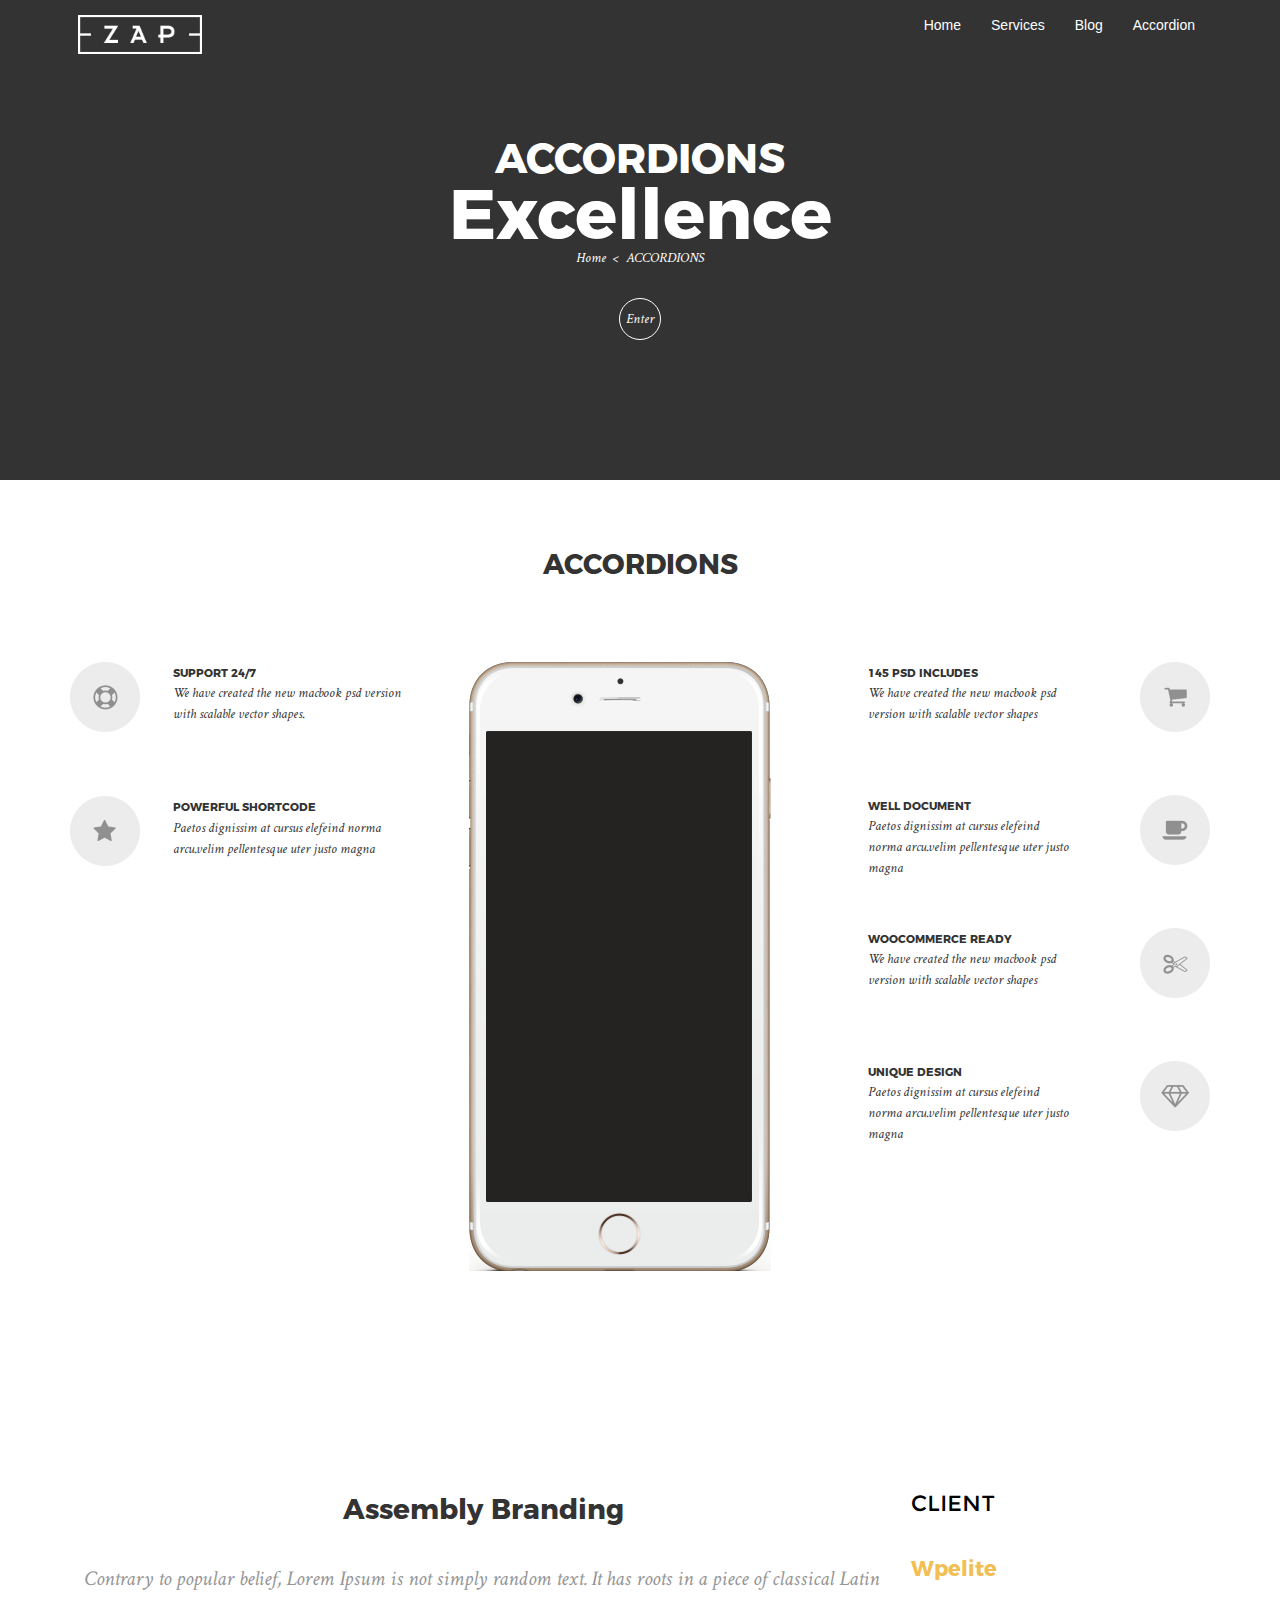
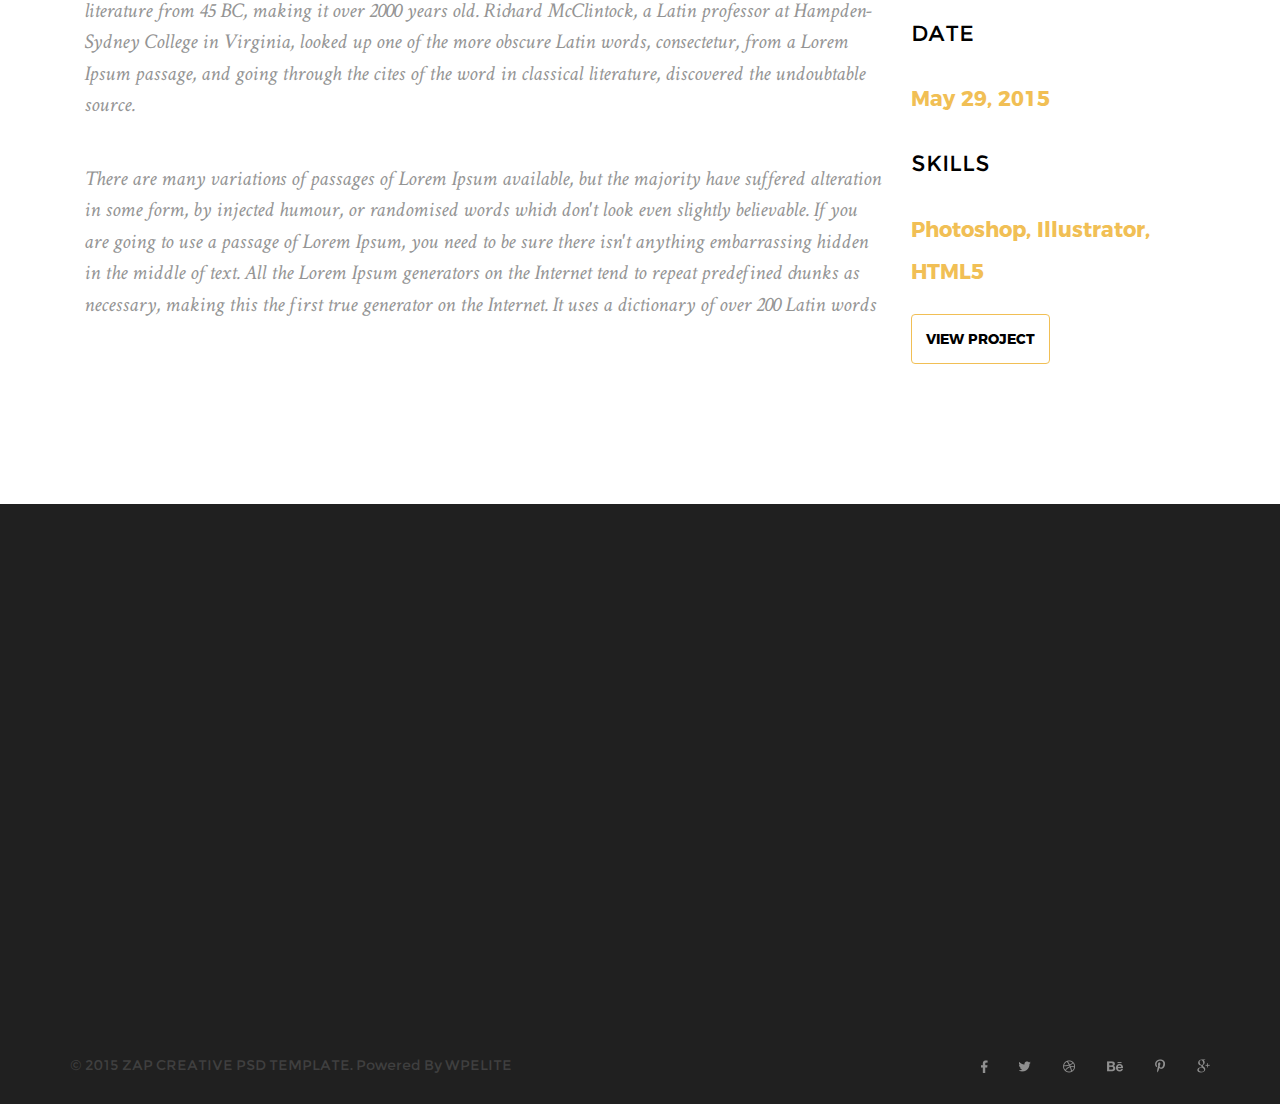
<file: accordion.html>
<!DOCTYPE html>
<html lang="en">
<head>
    <meta charset="UTF-8">
    <meta http-equiv="X-UA-Compatible" content="IE=edge">
    <meta name="viewport" content="width=device-width, initial-scale=1.0">
    <title>Document</title>
    <link rel="stylesheet" href="./assets/css/animate.min.css">
    <link rel="stylesheet" href="./assets/css/bootstrap.min.css">
    <link rel="stylesheet" href="./assets/css/bootstrap.min.css.map">
    <link rel="stylesheet" href="./assets/css/reset.css">
    <link rel="stylesheet/less" href="./assets/css/index.less">
    <link rel="stylesheet/less" href="./assets/css/commen.less">
    <link rel="stylesheet/less" href="./assets/css/services.less">
    <link rel="stylesheet/less" href="./assets/css/blog.less">
    <link rel="stylesheet/less" href="./assets/css/accordion.less">
</head>
<body>

        <!-- 头部header -->
        <header class="header"  id="header">
            <nav class="navbar ">
                <div class="container">
                    <!-- logo -->
                    <div class="navbar-header">
                        <a class="logo navbar-brand  wow fadeInLeft" href="./index.html">
                        <img src="./assets/images/ZAP-logo1.png" alt="">
                        </a>
                        <button type="button" class="navbar-toggle collapsed" data-toggle="collapse" data-target="#bs-example-navbar-collapse-1" aria-expanded="false">
                            <span class="glyphicon glyphicon-th-list" aria-hidden="true"></span>
                       
                       
                        </button>
                       
                    </div>
    
                    <!-- 导航元素 -->
                    <div class="collapse navbar-collapse " id="bs-example-navbar-collapse-1">
                        <ul class="nav navbar-nav navbar-right">
                            <li><a class="wow fadeInRight" data-wow-delay="100ms" href="./index.html">Home</a></li>
                            <li><a class="wow fadeInRight" data-wow-delay="200ms" href="./services.html">Services</a></li>
                            <li><a class="wow fadeInRight" data-wow-delay="300ms" href="./blog.html">Blog</a></li>
                            <li><a class="wow fadeInRight" data-wow-delay="400ms" href="./accordion.html">Accordion</a></li>
                            
                        </ul>
                    </div>
                </div>
            </nav>
        </header>



    <div class="banner">
        <div class="container">
            <div class="subject">
                <div class="top wow fadeInDown" data-wow-delay="300ms">
                    <h2>ACCORDIONS</h2>
                    <h1>Excellence</h1>
                    <p>Home &nbsp; &lt; &nbsp; ACCORDIONS</p>
                </div>
                <div class="btm wow fadeInUp" data-wow-delay="400ms">
                    <span>Enter</span>
                </div>
            </div>
        </div>
    </div>

    <div class="subject">
        <div class="container">
            <h1 class=" wow fadeInDown " data-wow-delay="300ms">ACCORDIONS</h1>
            <div class="list">
                
                <div class="left">
                    <div class="item wow fadeInLeft" data-wow-delay="300ms">
                        <div class="icon">
                            <img src="./assets/images/cont-icon1.png" alt="">
                        </div>
                        <div class="text">
                            <h2>SUPPORT 24/7</h2>
                            <p>We have created the new macbook psd version with scalable vector shapes. </p>
                        </div>
                    </div>
                    <div class="item wow fadeInLeft" data-wow-delay="350ms">
                        <div class="icon">
                            <img src="./assets/images/cont-icon2.png" alt="">
                        </div>
                        <div class="text">
                            <h2>POWERFUL SHORTCODE</h2>
                            <p>Paetos dignissim at cursus elefeind norma arcu.velim pellentesque uter justo magna </p>
                        </div>
                    </div>
                    <div class="item wow fadeInLeft" data-wow-delay="400ms">
                        <div class="icon">
                            <img src="./assets/images/cont-icon3.png" alt="">
                        </div>
                        <div class="text">
                            <h2>USER FRIENDLY</h2>
                            <p>We have created the new macbook psd version with scalable vector shapes. </p>
                        </div>
                    </div>
                    <div class="item wow fadeInLeft" data-wow-delay="450ms">
                        <div class="icon">
                            <img src="./assets/images/cont-icon4.png" alt="">
                        </div>
                        <div class="text">
                            <h2>15+ DEMOS LAYOUT</h2>
                            <p>Paetos dignissim at cursus elefeind norma arcu.velim pellentesque uter justo magna</p>
                        </div>
                    </div>
                    
                </div>
                <div class="center wow fadeInUp" data-wow-delay="400ms">
                    <img src="./assets/images/cont-phone.png" alt="">
                </div>
                <div class="right">
                    <div class="item wow  fadeInRight" data-wow-delay="300ms">
                        <div class="text">
                            <h2>145 psd includes</h2>
                            <p>We have created the new macbook psd version with scalable vector shapes</p>
                        </div>
                        <div class="icon">
                            <img src="./assets/images/cont-icon8.png" >
                        </div>
                        
                   </div>
                    <div class="item wow  fadeInRight" data-wow-delay="350ms">
                        <div class="text">
                            <h2>well document</h2>
                            <p>Paetos dignissim at cursus elefeind norma arcu.velim pellentesque uter justo magna </p>
                        </div>
                        <div class="icon">
                            <img src="./assets/images/cont-icon6.png" >
                        </div>
                        
                    </div>
                    <div class="item wow  fadeInRight" data-wow-delay="400ms">
                        <div class="text">
                            <h2>woocommerce ready</h2>
                            <p>We have created the new macbook psd version with scalable vector shapes</p>
                        </div>
                        <div class="icon">
                            <img src="./assets/images/cont-icon7.png" >
                        </div>
                        
                    </div>
                    <div class="item wow  fadeInRight" data-wow-delay="450ms">
                        <div class="text">
                            <h2>UNIQUE DESIGN</h2>
                            <p>Paetos dignissim at cursus elefeind norma arcu.velim pellentesque uter justo magna </p>
                        </div>
                        <div class="icon">
                            <img src="./assets/images/cont-icon5.png" >
                        </div>
                        
                    </div>
                </div>
            </div>
        </div>
    </div>

    <div class="assembly">
        <div class="container">
            <div class="list">
                <div class="left">
                    <h1>Assembly Branding</h1>
                    <p>Contrary to popular belief, Lorem Ipsum is not simply random text. It has roots in a piece of classical Latin literature from 45 BC, making it over 2000 years old. Richard McClintock, a Latin professor at Hampden-Sydney College in Virginia, looked up one of the more obscure Latin words, consectetur, from a Lorem Ipsum passage, and going through the cites of the word in classical literature, discovered the undoubtable source.</p>
                    <p>
                        There are many variations of passages of Lorem Ipsum available, but the majority have suffered alteration in some form, by injected humour, or randomised words which don't look even slightly believable. If you are going to use a passage of Lorem Ipsum, you need to be sure there isn't anything embarrassing hidden in the middle of text. All the Lorem Ipsum generators on the Internet tend to repeat predefined chunks as necessary, making this the first true generator on the Internet. It uses a dictionary of over 200 Latin words</p>
                        <div class="btm">
                          <a href="#"> REMORE</a> 
                        </div>
                </div>
                <div class="right">
                    <h3>CLIENT</h3>
                    <h2>Wpelite</h2>
                    <h3>DATE</h3>
                    <h2>May 29, 2015</h2>
                    <h3>SKILLS</h3>
                    <h2>Photoshop, Illustrator, HTML5</h2>
                    <div class="btn">
                        <a href="#">VIEW PROJECT</a>
                    </div>
                </div>
            </div>
        </div>
    </div>
    





    <div class="footer">
        <div class="container">
            <div class="list">
                <div class="one wow fadeInLeft" data-wow-delay="300ms">
                    <h2>Creative Agency from London - UK</h2>
                    <p>Lorem Ipsum is simply dummy text of the printing and typesetting industry. Lorem Ipsum has been the industry's standard dummy text ever since the 1500s, when an unknown printer took a galley of type and scrambled it to make a type specimen book.</p>
                    <img src="./assets/images/ZAP-logo1.png" />
                </div>
                <div class="two wow fadeInDown" data-wow-delay="350ms">
                    <h2>LINKS</h2>
                    <ul>
                        <li>THEME FEATURES</li>
                        <li>PAGE BUILDER</li>
                        <li>PRIVATE POLICY</li>
                        <li>SHOP RULER</li>
                        <li>SERVICES</li>
                        <li>GALLERY LAYOUT</li>
                    </ul>
                </div>
                <div class="three wow fadeInDown" data-wow-delay="400ms">
                    <h2>Twitter widget</h2>
                    <p>Looking for an awesome CREATIVE WordPress Theme? Esquise was updated and optimized to run even better. Find it here: http://t.co/0WWEMQEQ48</p>
                    <p>It is a long established fact that a reader will be distracted by the readable . Find it here: http://t.co/0WWEMQEQ48</p>
                </div>
                <div class="four wow fadeInRight" data-wow-delay="450ms">
                    <h2>INSTAGRAM</h2>
                    <div class="box">
                        <div class="pic">
                            <img src="./assets/images/footer-pic1.png" />
                        </div>
                        <div class="pic">
                            <img src="./assets/images/footer-pic2.png" />
                        </div>
                        <div class="pic">
                            <img src="./assets/images/footer-pic2.png" />
                        </div>
                        <div class="pic">
                            <img src="./assets/images/footer-pic2.png" />
                        </div>
                        <div class="pic">
                            <img src="./assets/images/footer-pic2.png" />
                        </div>
                        <div class="pic">
                            <img src="./assets/images/footer-pic2.png" />
                        </div>
                    </div>
                </div>              
            </div>
            <div class="btm">
                <div class="left">
                    <p>© 2015 ZAP CREATIVE PSD TEMPLATE. Powered By WPELITE</p>
                </div>
                <div class="right">
                <a href=""><img src="./assets/images/footer-1.png" /></a> 
                <a href=""><img src="./assets/images/footer-2.png" /></a> 
                <a href=""><img src="./assets/images/footer-3.png" /></a> 
                <a href=""><img src="./assets/images/footer-4.png" /></a> 
                <a href=""><img src="./assets/images/footer-5.png" /></a> 
                <a href=""><img src="./assets/images/footer-6.png" /></a> 
                </div>
            </div>
        </div>
    </div>

</body>
</html>

<!-- 解析less的文件 -->
<script src="./assets/js/less.min.js"></script>
<!-- jquery -->
<script src="./assets/js/jquery.min.js"></script>
<!-- bootstrap.min.js -->
<script src="./assets/js/bootstrap.min.js"></script>
<!-- wow.min.js -->
<script src="./assets/js/wow.min.js"></script>


<script>
    new WOW().init()
</script>
</file>
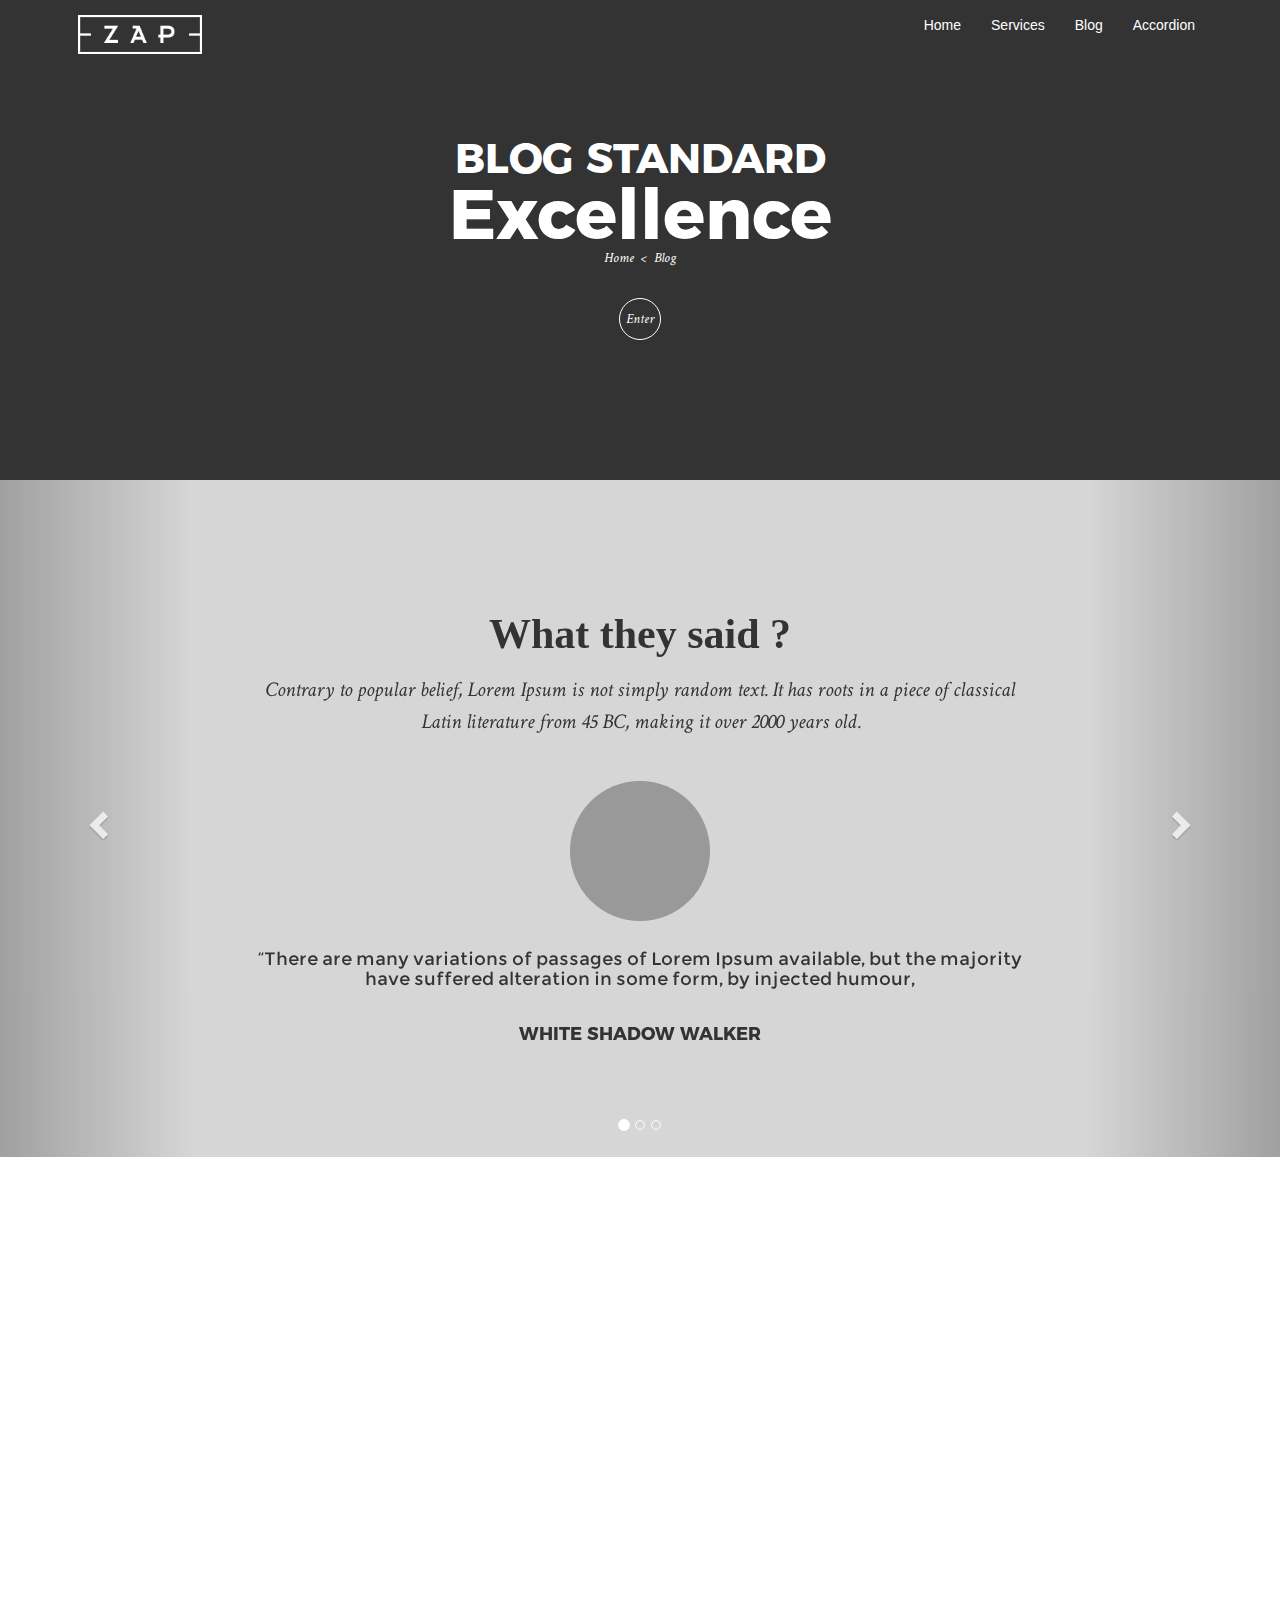
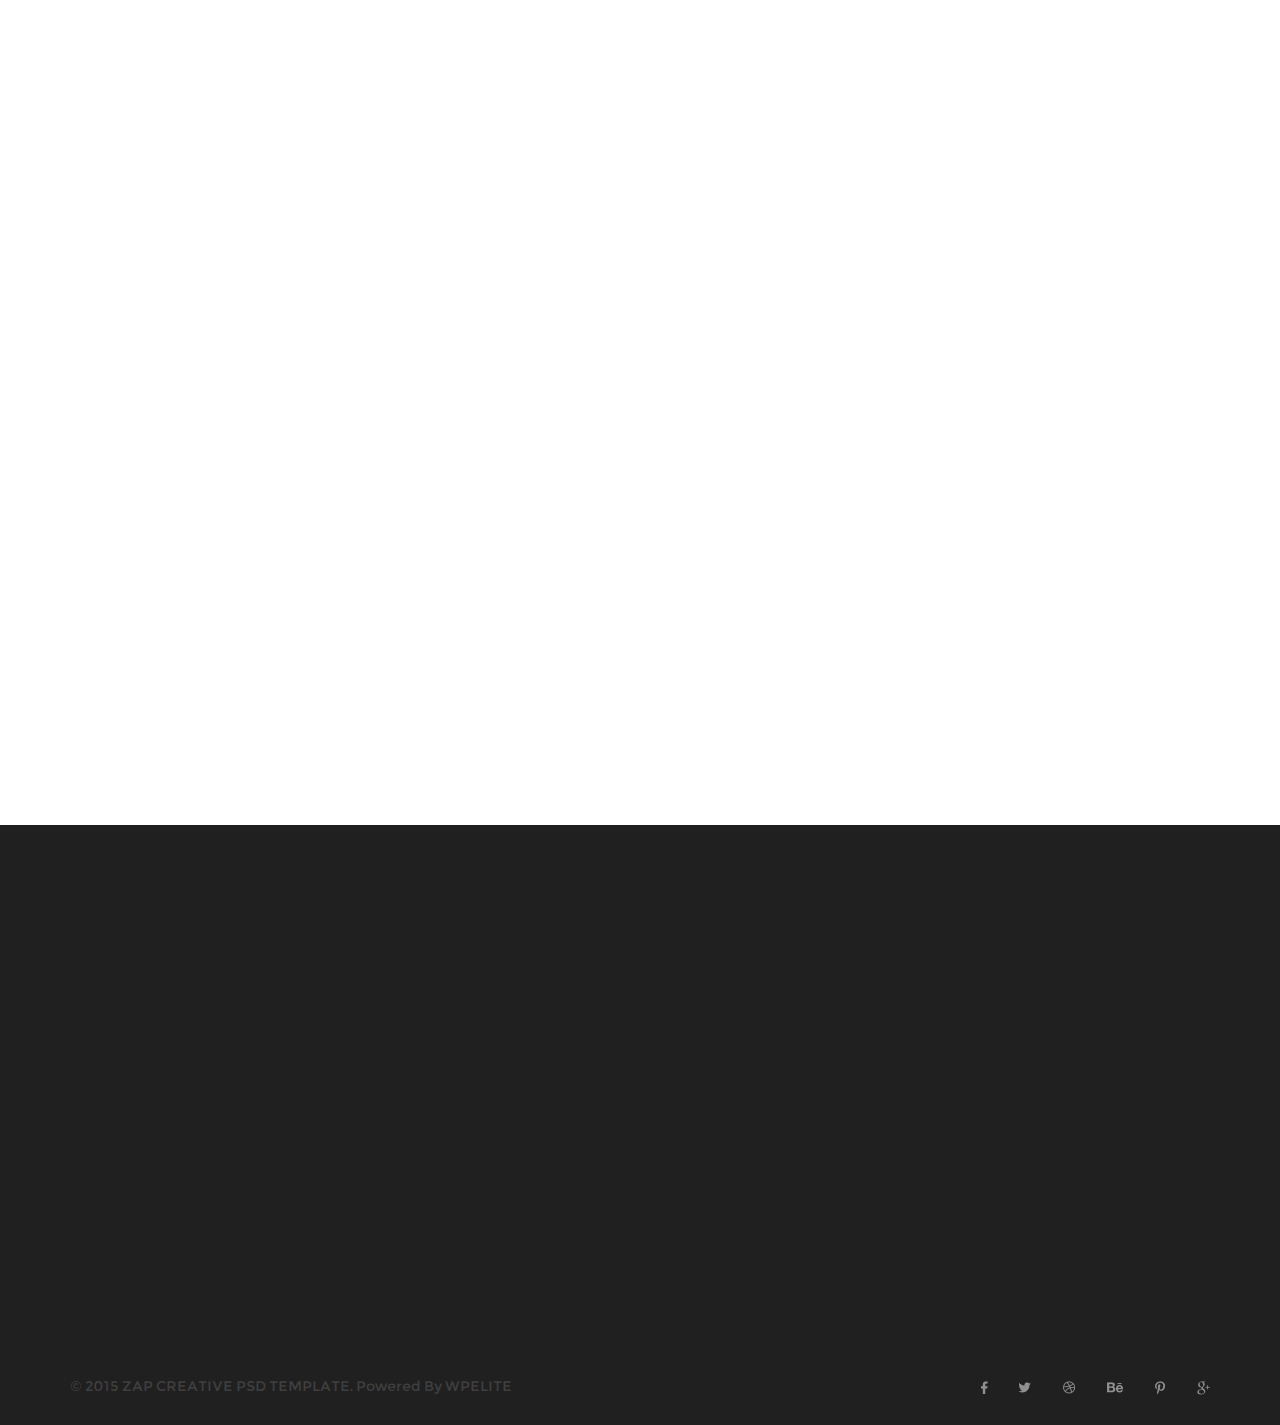
<file: blog.html>
<!DOCTYPE html>
<html lang="en">
<head>
    <meta charset="UTF-8">
    <meta http-equiv="X-UA-Compatible" content="IE=edge">
    <meta name="viewport" content="width=device-width, initial-scale=1.0">
    <title>Document</title>
    <link rel="stylesheet" href="./assets/css/animate.min.css">
    <link rel="stylesheet" href="./assets/css/bootstrap.min.css">
    <link rel="stylesheet" href="./assets/css/bootstrap.min.css.map">
    <link rel="stylesheet" href="./assets/css/reset.css">
    <link rel="stylesheet/less" href="./assets/css/index.less">
    <link rel="stylesheet/less" href="./assets/css/commen.less">
    <link rel="stylesheet/less" href="./assets/css/services.less">
    <link rel="stylesheet/less" href="./assets/css/blog.less">

</head>
<body>

        <!-- 头部header -->
        <header class="header"  id="header">
            <nav class="navbar ">
                <div class="container">
                    <!-- logo -->
                    <div class="navbar-header">
                        <a class="logo navbar-brand  wow fadeInLeft" href="./index.html">
                        <img src="./assets/images/ZAP-logo1.png" alt="">
                        </a>
                        <button type="button" class="navbar-toggle collapsed" data-toggle="collapse" data-target="#bs-example-navbar-collapse-1" aria-expanded="false">
                            <span class="glyphicon glyphicon-th-list" aria-hidden="true"></span>
                       
                       
                        </button>
                       
                    </div>
    
                    <!-- 导航元素 -->
                    <div class="collapse navbar-collapse " id="bs-example-navbar-collapse-1">
                        <ul class="nav navbar-nav navbar-right">
                            <li><a class="wow fadeInRight" data-wow-delay="100ms" href="./index.html">Home</a></li>
                            <li><a class="wow fadeInRight" data-wow-delay="200ms" href="./services.html">Services</a></li>
                            <li><a class="wow fadeInRight" data-wow-delay="300ms" href="./blog.html">Blog</a></li>
                            <li><a class="wow fadeInRight" data-wow-delay="400ms" href="./accordion.html">Accordion</a></li>
                            
                        </ul>
                    </div>
                </div>
            </nav>
        </header>

    <div class="banner">
        <div class="container">
            <div class="subject">
                <div class="top wow fadeInDown" data-wow-delay="300ms">
                    <h2>BLOG STANDARD</h2>
                    <h1>Excellence</h1>
                    <p>Home &nbsp; &lt; &nbsp; Blog</p>
                </div>
                <div class="btm wow fadeInUp" data-wow-delay="400ms">
                    <span>Enter</span>
                </div>
            </div>
        </div>
    </div>

    
    <div id="myCarousel" class="carousel slide">
        <!-- 轮播（Carousel）指标 -->
        <ol class="carousel-indicators">
            <li data-target="#myCarousel" data-slide-to="0" class="active"></li>
            <li data-target="#myCarousel" data-slide-to="1"></li>
            <li data-target="#myCarousel" data-slide-to="2"></li>
        </ol>   
        <!-- 轮播（Carousel）项目 -->
        <div class="carousel-inner list">
            <div class="item active ">
          <h1>What they said ?</h1>
          <p>Contrary to popular belief, Lorem Ipsum is not simply random text. It has roots in a piece of classical Latin literature from 45 BC, making it over 2000 years old.</p>
          <div class="title"></div>
          <h6>“There are many variations of passages of Lorem Ipsum available, but the majority have suffered alteration in some form, by injected humour, </h6>
          <h4>WHITE SHADOW WALKER</h4>
            </div>
            <div class="item">
          <h1>What they said ?</h1>
          <p>Contrary to popular belief, Lorem Ipsum is not simply random text. It has roots in a piece of classical Latin literature from 45 BC, making it over 2000 years old.</p>
          <div class="title"></div>
          <h6>“There are many variations of passages of Lorem Ipsum available, but the majority have suffered alteration in some form, by injected humour, </h6>
          <h4>WHITE SHADOW WALKER</h4>
            </div>
            <div class="item">
          <h1>What they said ?</h1>
          <p>Contrary to popular belief, Lorem Ipsum is not simply random text. It has roots in a piece of classical Latin literature from 45 BC, making it over 2000 years old.</p>
          <div class="title"></div>
          <h6>“There are many variations of passages of Lorem Ipsum available, but the majority have suffered alteration in some form, by injected humour, </h6>
          <h4>WHITE SHADOW WALKER</h4>
            </div>
        </div>
        <!-- 轮播（Carousel）导航 -->
        <a class="left carousel-control" href="#myCarousel" role="button" data-slide="prev">
            <span class="glyphicon glyphicon-chevron-left" aria-hidden="true"></span>
            <span class="sr-only">Previous</span>
        </a>
        <a class="right carousel-control" href="#myCarousel" role="button" data-slide="next">
            <span class="glyphicon glyphicon-chevron-right" aria-hidden="true"></span>
            <span class="sr-only">Next</span>
        </a>
    </div> 


    <div class="list">
        <div class="container">
            <div class="subject">
                <div class="item wow fadeInLeft" data-wow-delay="300ms">
                    <img src="./assets/images/blog-list1.png" alt="">
                    <h2>Faster Response Time with Reverse</h2>
                    <p>by <span>Natasha</span></p>
                    <h5>At vero eos et accusamus et iusto odio dignissimos ducimus qui blanditiis praesentium voluptatum deleniti atque corrupti quos dolores et quas molestias excepturi sint occaecati cupiditate non provident</h5>
                    <div class="info">
                        <span> <a href="#"> REMORE </a></span>
                    </div>
                </div>
                <div class="item wow fadeInUp" data-wow-delay="300ms">
                    <img src="./assets/images/blog-list2.png" alt="">
                    <h2>Faster Response Time with Reverse</h2>
                    <p>by <span>Natasha</span></p>
                    <h5>At vero eos et accusamus et iusto odio dignissimos ducimus qui blanditiis praesentium voluptatum deleniti atque corrupti quos dolores et quas molestias excepturi sint occaecati cupiditate non provident</h5>
                    <div class="info">
                        <span> <a href="#"> REMORE </a></span>
                    </div>
                </div>
                <div class="item wow fadeInRight" data-wow-delay="300ms">
                    <img src="./assets/images/blog-list3.png" alt="">
                    <h2>Faster Response Time with Reverse</h2>
                    <p>by <span>Natasha</span></p>
                    <h5>At vero eos et accusamus et iusto odio dignissimos ducimus qui blanditiis praesentium voluptatum deleniti atque corrupti quos dolores et quas molestias excepturi sint occaecati cupiditate non provident</h5>
                    <div class="info">
                        <span> <a href="#"> REMORE </a></span>
                    </div>
                </div>
                <div class="item wow fadeInLeft" data-wow-delay="400ms">
                    <img src="./assets/images/blog-list4.png" alt="">
                    <h2>Faster Response Time with Reverse</h2>
                    <p>by <span>Natasha</span></p>
                    <h5>At vero eos et accusamus et iusto odio dignissimos ducimus qui blanditiis praesentium voluptatum deleniti atque corrupti quos dolores et quas molestias excepturi sint occaecati cupiditate non provident</h5>
                    <div class="info">
                        <span> <a href="#"> REMORE </a></span>
                    </div>
                </div>
                <div class="item wow fadeInDown" data-wow-delay="400ms">
                    <img src="./assets/images/blog-list1.png" alt="">
                    <h2>Faster Response Time with Reverse</h2>
                    <p>by <span>Natasha</span></p>
                    <h5>At vero eos et accusamus et iusto odio dignissimos ducimus qui blanditiis praesentium voluptatum deleniti atque corrupti quos dolores et quas molestias excepturi sint occaecati cupiditate non provident</h5>
                    <div class="info">
                        <span> <a href="#"> REMORE </a></span>
                    </div>
                </div>
                <div class="item wow fadeInRight" data-wow-delay="400ms">
                    <img src="./assets/images/blog-list6.png" alt="">
                    <h2>Faster Response Time with Reverse</h2>
                    <p>by <span>Natasha</span></p>
                    <h5>At vero eos et accusamus et iusto odio dignissimos ducimus qui blanditiis praesentium voluptatum deleniti atque corrupti quos dolores et quas molestias excepturi sint occaecati cupiditate non provident</h5>
                    <div class="info">
                        <span> <a href="#"> REMORE </a></span>
                    </div>
                </div>
            </div>
        </div>
    </div>

    <div class="footer">
        <div class="container">
            <div class="list">
                <div class="one wow fadeInLeft" data-wow-delay="300ms">
                    <h2>Creative Agency from London - UK</h2>
                    <p>Lorem Ipsum is simply dummy text of the printing and typesetting industry. Lorem Ipsum has been the industry's standard dummy text ever since the 1500s, when an unknown printer took a galley of type and scrambled it to make a type specimen book.</p>
                    <img src="./assets/images/ZAP-logo1.png" />
                </div>
                <div class="two wow fadeInDown" data-wow-delay="350ms">
                    <h2>LINKS</h2>
                    <ul>
                        <li>THEME FEATURES</li>
                        <li>PAGE BUILDER</li>
                        <li>PRIVATE POLICY</li>
                        <li>SHOP RULER</li>
                        <li>SERVICES</li>
                        <li>GALLERY LAYOUT</li>
                    </ul>
                </div>
                <div class="three wow fadeInDown" data-wow-delay="400ms">
                    <h2>Twitter widget</h2>
                    <p>Looking for an awesome CREATIVE WordPress Theme? Esquise was updated and optimized to run even better. Find it here: http://t.co/0WWEMQEQ48</p>
                    <p>It is a long established fact that a reader will be distracted by the readable . Find it here: http://t.co/0WWEMQEQ48</p>
                </div>
                <div class="four wow fadeInRight" data-wow-delay="450ms">
                    <h2>INSTAGRAM</h2>
                    <div class="box">
                        <div class="pic">
                            <img src="./assets/images/footer-pic1.png" />
                        </div>
                        <div class="pic">
                            <img src="./assets/images/footer-pic2.png" />
                        </div>
                        <div class="pic">
                            <img src="./assets/images/footer-pic2.png" />
                        </div>
                        <div class="pic">
                            <img src="./assets/images/footer-pic2.png" />
                        </div>
                        <div class="pic">
                            <img src="./assets/images/footer-pic2.png" />
                        </div>
                        <div class="pic">
                            <img src="./assets/images/footer-pic2.png" />
                        </div>
                    </div>
                </div>              
            </div>
            <div class="btm">
                <div class="left">
                    <p>© 2015 ZAP CREATIVE PSD TEMPLATE. Powered By WPELITE</p>
                </div>
                <div class="right">
                <a href=""><img src="./assets/images/footer-1.png" /></a> 
                <a href=""><img src="./assets/images/footer-2.png" /></a> 
                <a href=""><img src="./assets/images/footer-3.png" /></a> 
                <a href=""><img src="./assets/images/footer-4.png" /></a> 
                <a href=""><img src="./assets/images/footer-5.png" /></a> 
                <a href=""><img src="./assets/images/footer-6.png" /></a> 
                </div>
            </div>
        </div>
    </div>

</body>
</html>

<!-- 解析less的文件 -->
<script src="./assets/js/less.min.js"></script>
<!-- jquery -->
<script src="./assets/js/jquery.min.js"></script>
<!-- bootstrap.min.js -->
<script src="./assets/js/bootstrap.min.js"></script>
<!-- wow.min.js -->
<script src="./assets/js/wow.min.js"></script>


<script>
    new WOW().init()
</script>
</file>
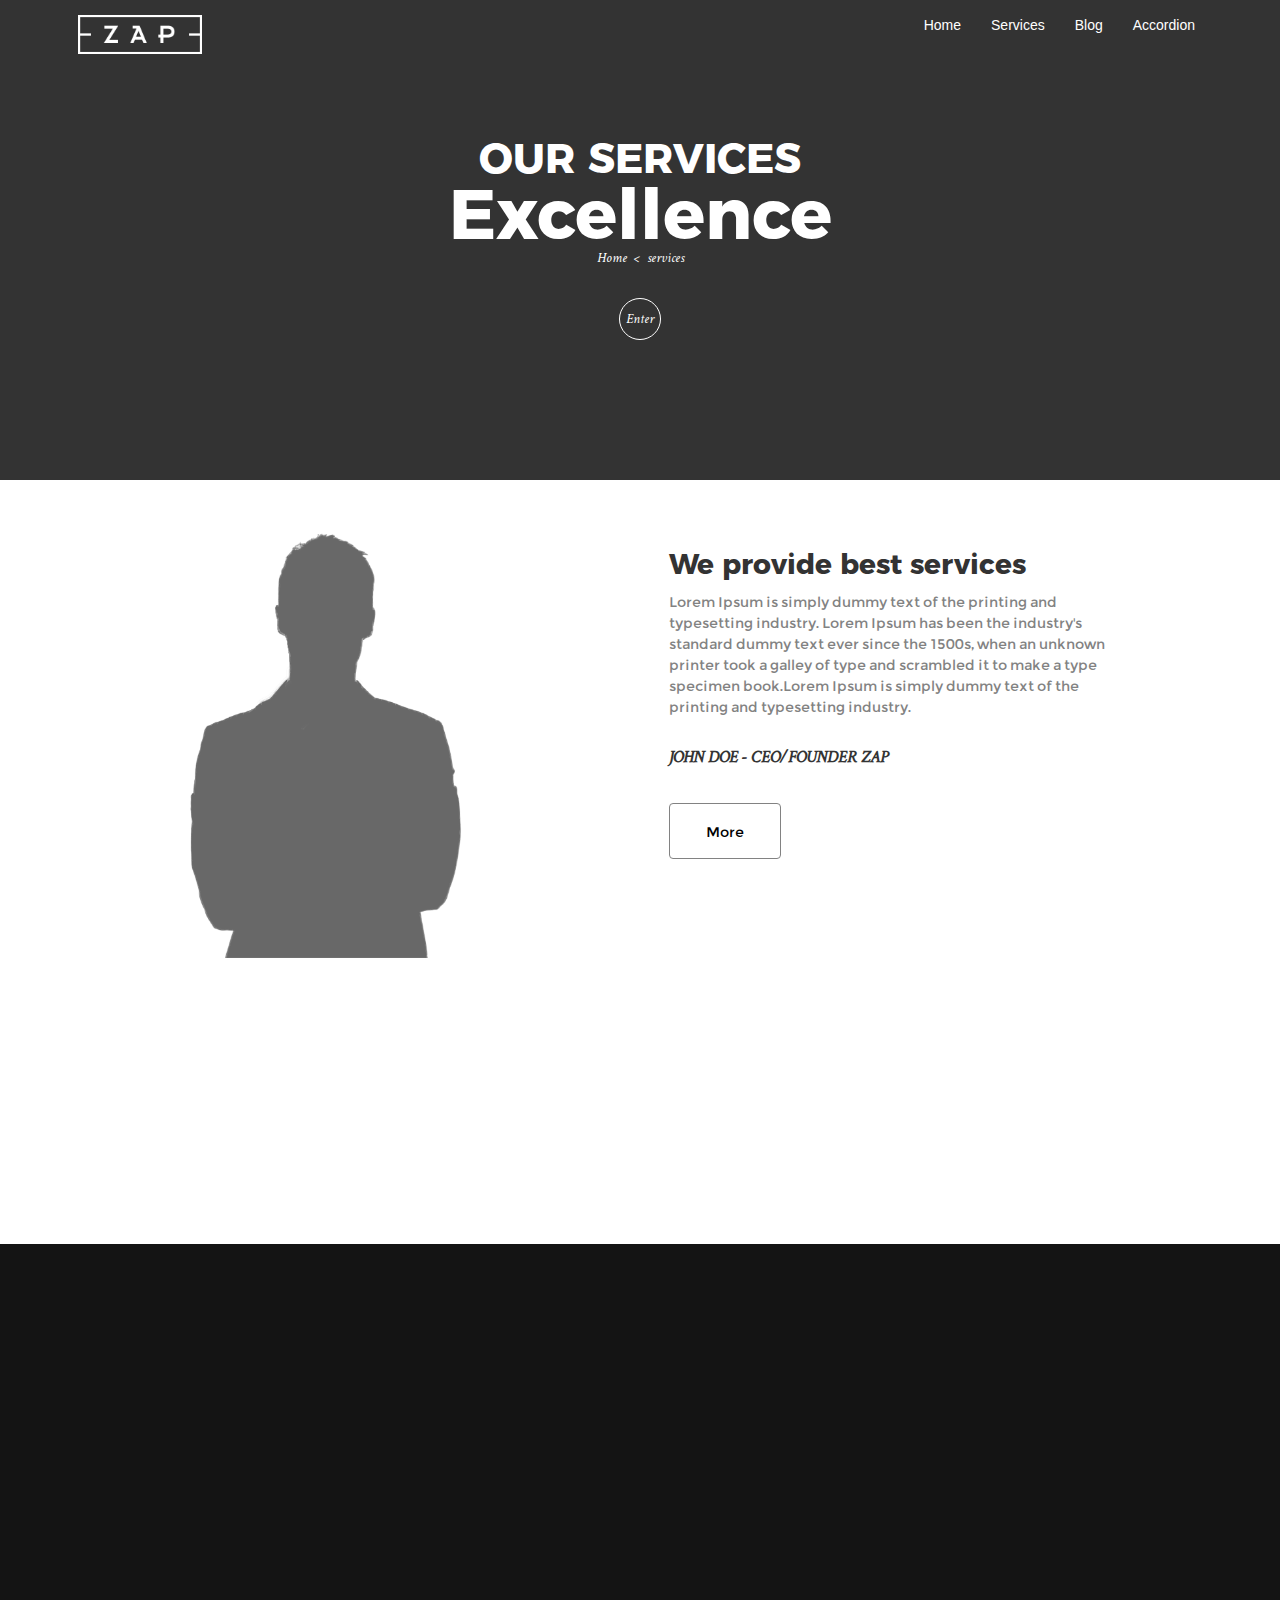
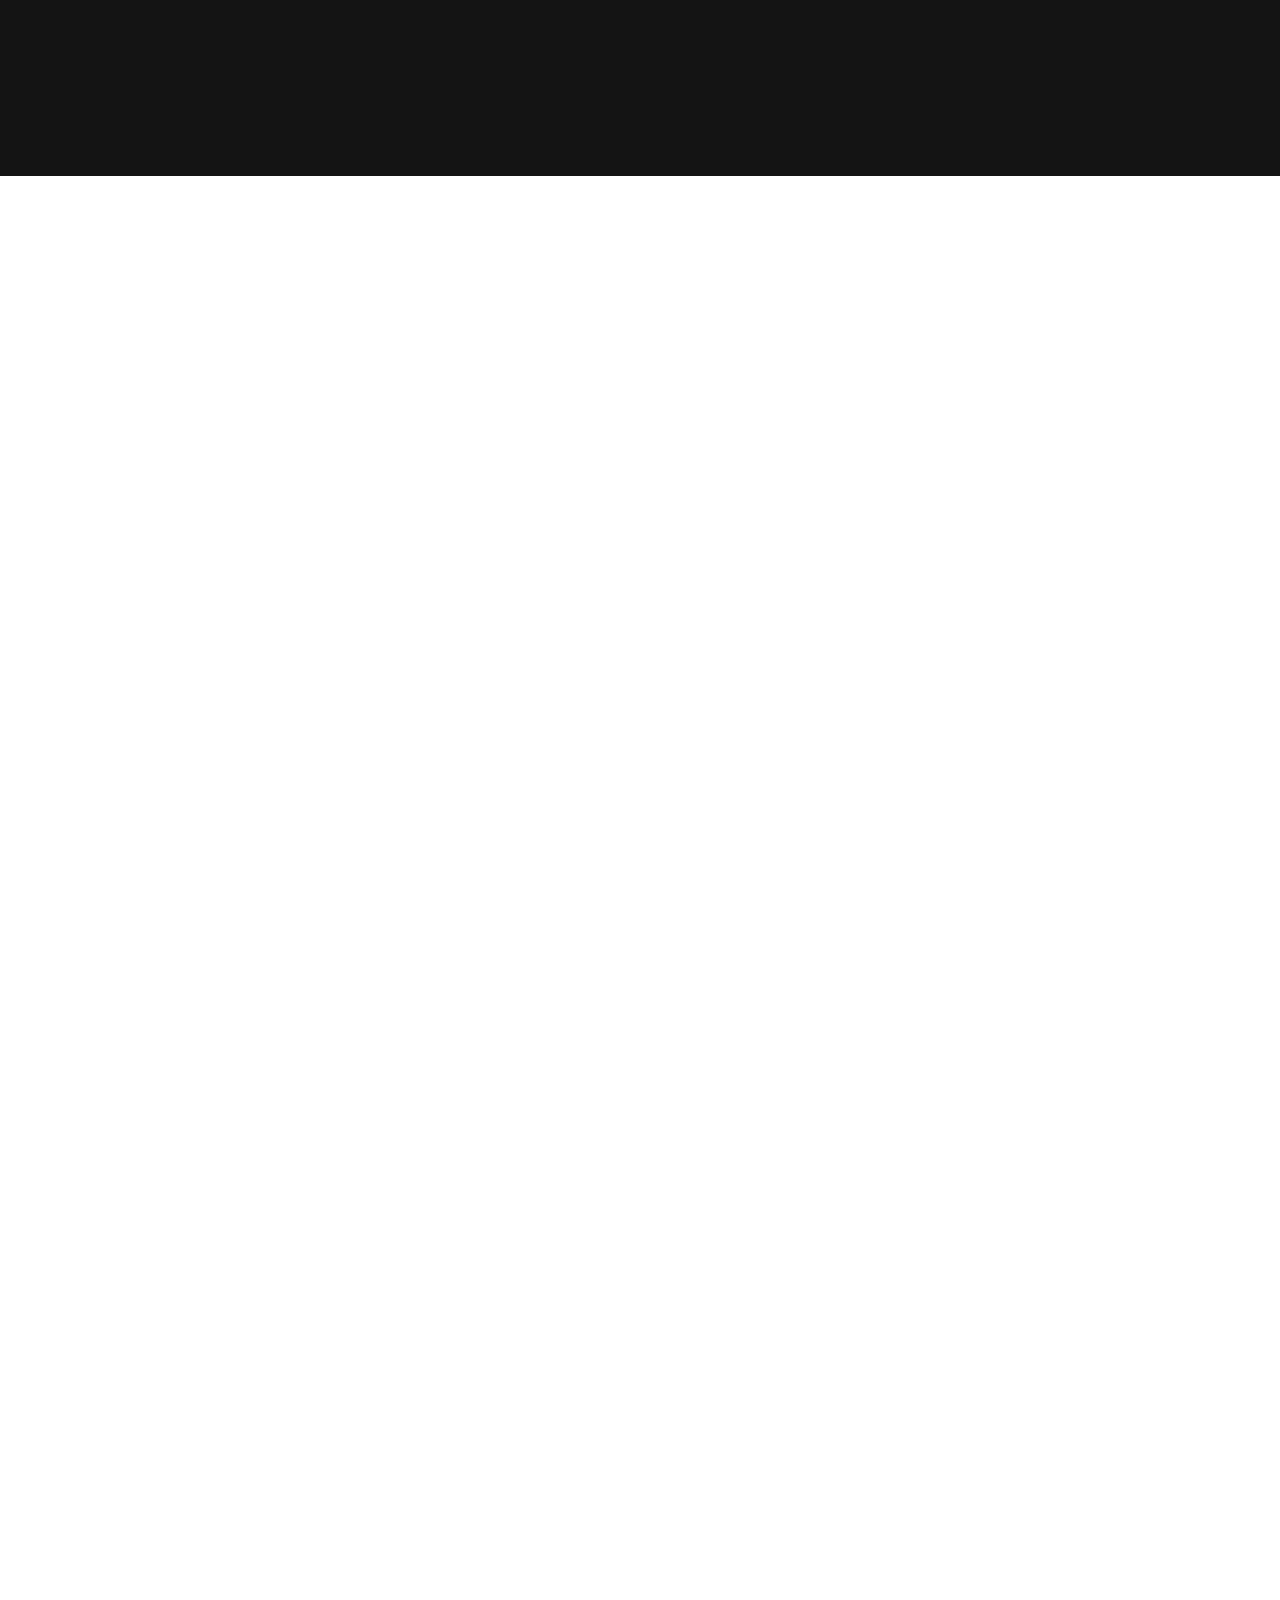
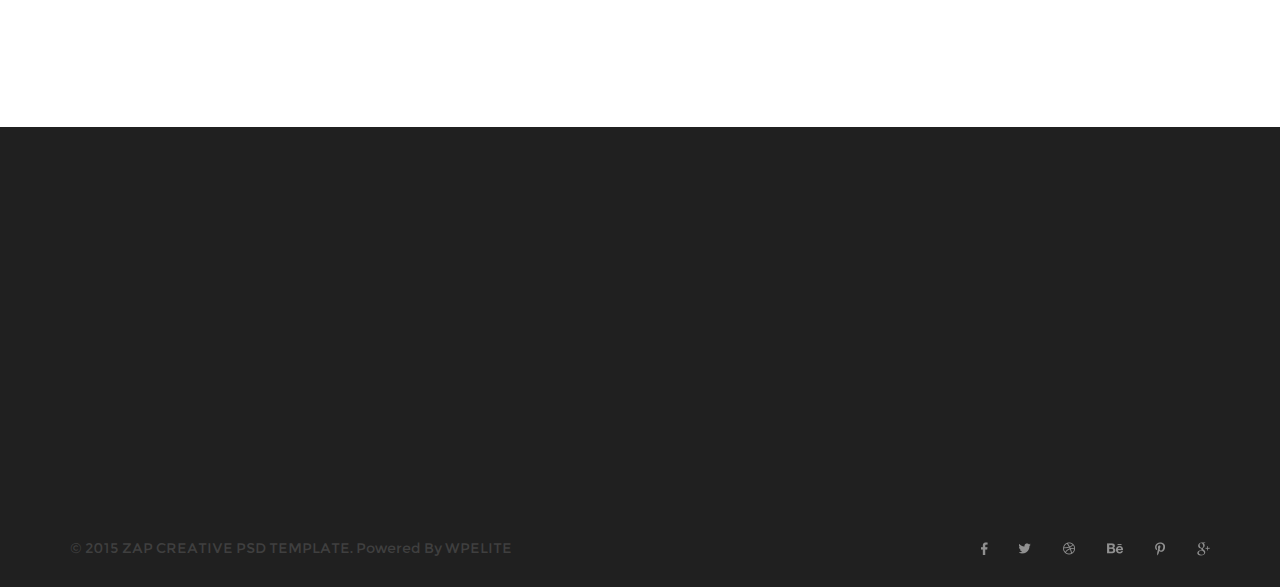
<file: services.html>
<!DOCTYPE html>
<html lang="en">
<head>
    <meta charset="UTF-8">
    <meta name="viewport" content="width=device-width, initial-scale=1.0">
    <title>ZAP</title>
    <link rel="stylesheet" href="./assets/css/animate.min.css">
    <link rel="stylesheet" href="./assets/css/bootstrap.min.css">
    <link rel="stylesheet" href="./assets/css/bootstrap.min.css.map">
    <link rel="stylesheet" href="./assets/css/reset.css">
    <link rel="stylesheet/less" href="./assets/css/index.less">
    <link rel="stylesheet/less" href="./assets/css/commen.less">
    <link rel="stylesheet/less" href="./assets/css/services.less">
</head>
<body>
    <!-- 头部header -->
    <header class="header"  id="header">
        <nav class="navbar ">
            <div class="container">
                <!-- logo -->
                <div class="navbar-header">
                    <a class="logo navbar-brand  wow fadeInLeft" href="./index.html">
                    <img src="./assets/images/ZAP-logo1.png" alt="">
                    </a>
                    <button type="button" class="navbar-toggle collapsed" data-toggle="collapse" data-target="#bs-example-navbar-collapse-1" aria-expanded="false">
                        <span class="glyphicon glyphicon-th-list" aria-hidden="true"></span>
                   
                   
                    </button>
                   
                </div>

                <!-- 导航元素 -->
                <div class="collapse navbar-collapse " id="bs-example-navbar-collapse-1">
                    <ul class="nav navbar-nav navbar-right">
                        <li><a class="wow fadeInRight" data-wow-delay="100ms" href="./index.html">Home</a></li>                       
                        <li><a class="wow fadeInRight" data-wow-delay="200ms" href="./services.html">Services</a></li>
                        <li><a class="wow fadeInRight" data-wow-delay="300ms" href="./blog.html">Blog</a></li>
                        <li><a class="wow fadeInRight" data-wow-delay="400ms" href="./accordion.html">Accordion</a></li>
                        
                    </ul>
                </div>
            </div>
        </nav>
    </header>

    <div class="banner">
        <div class="container">
            <div class="subject">
                <div class="top wow fadeInDown" data-wow-delay="300ms">
                    <h2>OUR SERVICES</h2>
                    <h1>Excellence</h1>
                    <p>Home &nbsp; &lt; &nbsp; services</p>
                </div>
                <div class="btm wow fadeInUp" data-wow-delay="400ms">
                    <span>Enter</span>
                </div>
            </div>
        </div>
    </div>

    <div class="provide">
        <div class="container">
            <div class="item">
                <div class="left wow fadeInLeft" data-wow-delay="300ms">
                    <img src="./assets/images/services_03.png" alt="">
                </div>
                <div class="right wow fadeInRight" data-wow-delay="300ms">
                    <h1>We provide best services</h1>
                    <p>Lorem Ipsum is simply dummy text of the printing and typesetting industry. Lorem Ipsum has been the industry's standard dummy text ever since the 1500s, when an unknown printer took a galley of type and scrambled it to make a type specimen book.Lorem Ipsum is simply dummy text of the printing and typesetting industry.</p>
                    <span>JOHN DOE - CEO/FOUNDER ZAP</span>
                    <div class="btn">
                       <p> <a href="#"> More</a></p>
                    </div>
                </div>
            </div>
            <div class="btm">
                <div class="list wow fadeInUp" data-wow-delay="200ms">
                    <img src="./assets/images/ser-icon1.png" />
                    <h2>WEB DESIGN</h2>
                    <p>Lorem ipsum dolor sit amet, consectetuer adipiscing elit, </p>
                </div>
                <div class="list wow fadeInUp" data-wow-delay="300ms">
                    <img src="./assets/images/ser-icon2.png" />
                    <h2>MOTION GRAPHIC</h2>
                    <p>Lorem ipsum dolor sit amet, consectetuer adipiscing elit,  </p>
                </div>
                <div class="list wow fadeInUp" data-wow-delay="400ms">
                    <img src="./assets/images/ser-icon3.png" />
                    <h2>BRANDING DESIGN</h2>
                    <p>Lorem ipsum dolor sit amet, consectetuer adipiscing elit, </p>
                </div>
                <div class="list wow fadeInUp" data-wow-delay="500ms">
                    <img src="./assets/images/ser-icon4.png" />
                    <h2>GOOGLE SELL</h2>
                    <p>Lorem ipsum dolor sit amet, consectetuer adipiscing elit, </p>
                </div>
                
            </div>
        </div>
    </div>

    <div class="scrolling">
        <div class="container">
            <div class="list">
                <div class="top wow fadeInDown" data-wow-delay="300ms">
                    <h1>Parallax Scrolling</h1>
                </div>
                <div class="btn wow fadeInUp" data-wow-delay="300ms">
                    <h2> <a href="#" style="color: rgb(209, 144, 58); ">BUY NOW</a> </h2>
                </div>
            </div>
        </div>
    </div>

    <div class="type">
        <div class="container">
            <div class="list">
                <div class="left wow fadeInLeft" data-wow-delay="300ms">
                    <span>Optimized for all mobile devices</span>
                    <h2>UNIQUE DESIGN & FULLY RESPONSIVE</h2>
                    <p>Sed ut perspiciatis unde omnis iste natus error sit voluptatem accusantium doloremque laudantium, totam rem aperiam, eaque ipsa quae ab illo inventore veritatis et quasi architecto beatae vitae dicta sunt explicabo. Nemo enim ipsam voluptatem quia voluptas sit aspernatur aut odit aut fugit,</p>
                    <div class="btn">
                        <h4> <a href="#" style="color: #cccccc;"> READ MORE </a> </h4>
                    </div>
                </div>
                <div class="right wow fadeInRight" data-wow-delay="300ms">
                    <img src="./assets/images/scro-1.png" /></div>
            </div>
            <div class="list">
                <div class="right wow fadeInLeft" data-wow-delay="400ms">
                    <img src="./assets/images/scro-2.png" /></div>
                <div class="left wow fadeInRight" data-wow-delay="400ms">
                    <span>Optimized for all mobile devices</span>
                    <h2>UNIQUE DESIGN & FULLY RESPONSIVE</h2>
                    <p>Sed ut perspiciatis unde omnis iste natus error sit voluptatem accusantium doloremque laudantium, totam rem aperiam, eaque ipsa quae ab illo inventore veritatis et quasi architecto beatae vitae dicta sunt explicabo. Nemo enim ipsam voluptatem quia voluptas sit aspernatur aut odit aut fugit,</p>
                    <div class="btn">
                        <h4> <a href="#" style="color: #cccccc;"> READ MORE </a> </h4>
                    </div>
                </div>
               
            </div>
            <div class="list">
                <div class="left wow fadeInLeft" data-wow-delay="500ms">
                    <span>Optimized for all mobile devices</span>
                    <h2>UNIQUE DESIGN & FULLY RESPONSIVE</h2>
                    <p>Sed ut perspiciatis unde omnis iste natus error sit voluptatem accusantium doloremque laudantium, totam rem aperiam, eaque ipsa quae ab illo inventore veritatis et quasi architecto beatae vitae dicta sunt explicabo. Nemo enim ipsam voluptatem quia voluptas sit aspernatur aut odit aut fugit,</p>
                    <div class="btn">
                        <h4> <a href="#" style="color: #cccccc;"> READ MORE </a> </h4>
                    </div>
                </div>
                <div class="right wow fadeInRight" data-wow-delay="500ms">
                    <img src="./assets/images/scro-3.png" /></div>
            </div>
        </div>
    </div>

    <div class="footer">
        <div class="container">
            <div class="list">
                <div class="one wow fadeInLeft" data-wow-delay="300ms">
                    <h2>Creative Agency from London - UK</h2>
                    <p>Lorem Ipsum is simply dummy text of the printing and typesetting industry. Lorem Ipsum has been the industry's standard dummy text ever since the 1500s, when an unknown printer took a galley of type and scrambled it to make a type specimen book.</p>
                    <img src="./assets/images/ZAP-logo1.png" />
                </div>
                <div class="two wow fadeInDown" data-wow-delay="350ms">
                    <h2>LINKS</h2>
                    <ul>
                        <li>THEME FEATURES</li>
                        <li>PAGE BUILDER</li>
                        <li>PRIVATE POLICY</li>
                        <li>SHOP RULER</li>
                        <li>SERVICES</li>
                        <li>GALLERY LAYOUT</li>
                    </ul>
                </div>
                <div class="three wow fadeInDown" data-wow-delay="400ms">
                    <h2>Twitter widget</h2>
                    <p>Looking for an awesome CREATIVE WordPress Theme? Esquise was updated and optimized to run even better. Find it here: http://t.co/0WWEMQEQ48</p>
                    <p>It is a long established fact that a reader will be distracted by the readable . Find it here: http://t.co/0WWEMQEQ48</p>
                </div>
                <div class="four wow fadeInRight" data-wow-delay="450ms">
                    <h2>INSTAGRAM</h2>
                    <div class="box">
                        <div class="pic">
                            <img src="./assets/images/footer-pic1.png" />
                        </div>
                        <div class="pic">
                            <img src="./assets/images/footer-pic2.png" />
                        </div>
                        <div class="pic">
                            <img src="./assets/images/footer-pic2.png" />
                        </div>
                        <div class="pic">
                            <img src="./assets/images/footer-pic2.png" />
                        </div>
                        <div class="pic">
                            <img src="./assets/images/footer-pic2.png" />
                        </div>
                        <div class="pic">
                            <img src="./assets/images/footer-pic2.png" />
                        </div>
                    </div>
                </div>              
            </div>
            <div class="btm">
                <div class="left">
                    <p>© 2015 ZAP CREATIVE PSD TEMPLATE. Powered By WPELITE</p>
                </div>
                <div class="right">
                <a href=""><img src="./assets/images/footer-1.png" /></a> 
                <a href=""><img src="./assets/images/footer-2.png" /></a> 
                <a href=""><img src="./assets/images/footer-3.png" /></a> 
                <a href=""><img src="./assets/images/footer-4.png" /></a> 
                <a href=""><img src="./assets/images/footer-5.png" /></a> 
                <a href=""><img src="./assets/images/footer-6.png" /></a> 
                </div>
            </div>
        </div>
    </div>

</body>
</html>
<!-- 解析less的文件 -->
<script src="./assets/js/less.min.js"></script>
<!-- jquery -->
<script src="./assets/js/jquery.min.js"></script>
<!-- bootstrap.min.js -->
<script src="./assets/js/bootstrap.min.js"></script>
<!-- wow.min.js -->
<script src="./assets/js/wow.min.js"></script>

<script>
    new WOW().init()
</script>
</file>
